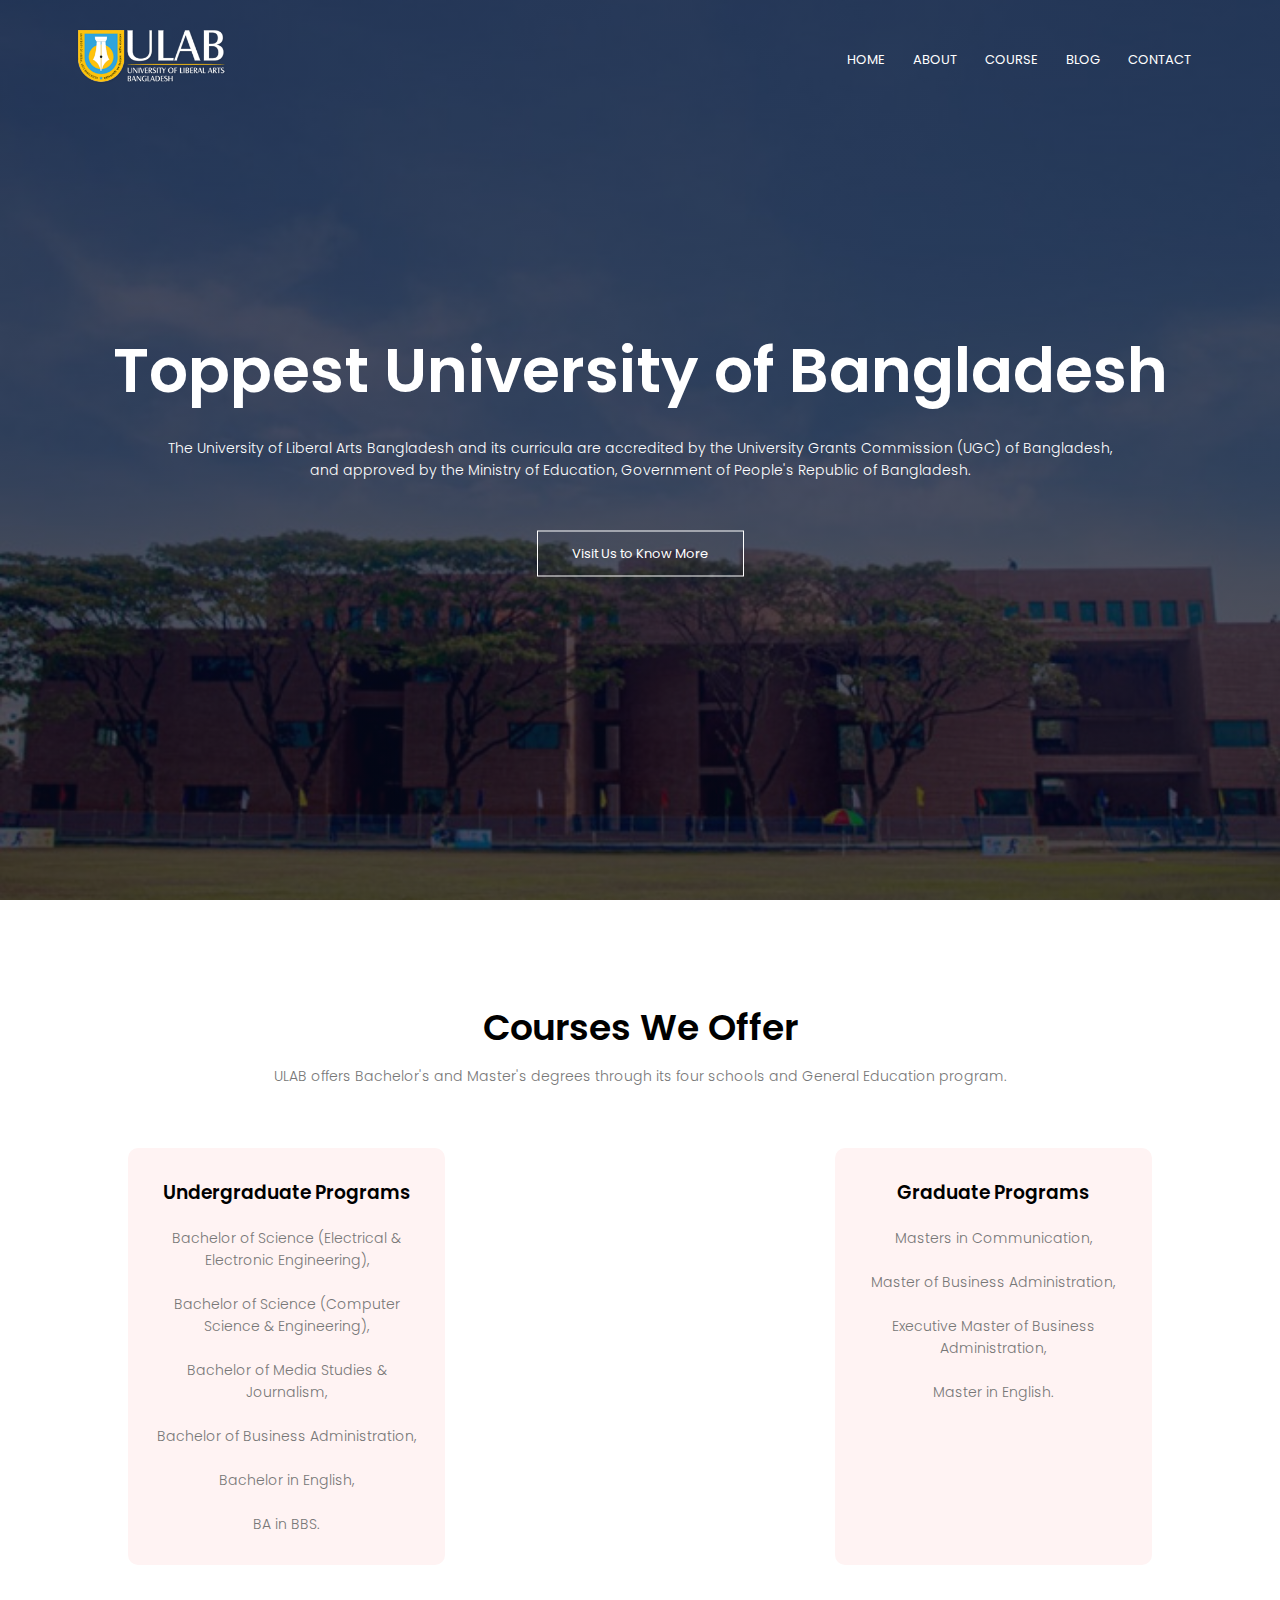
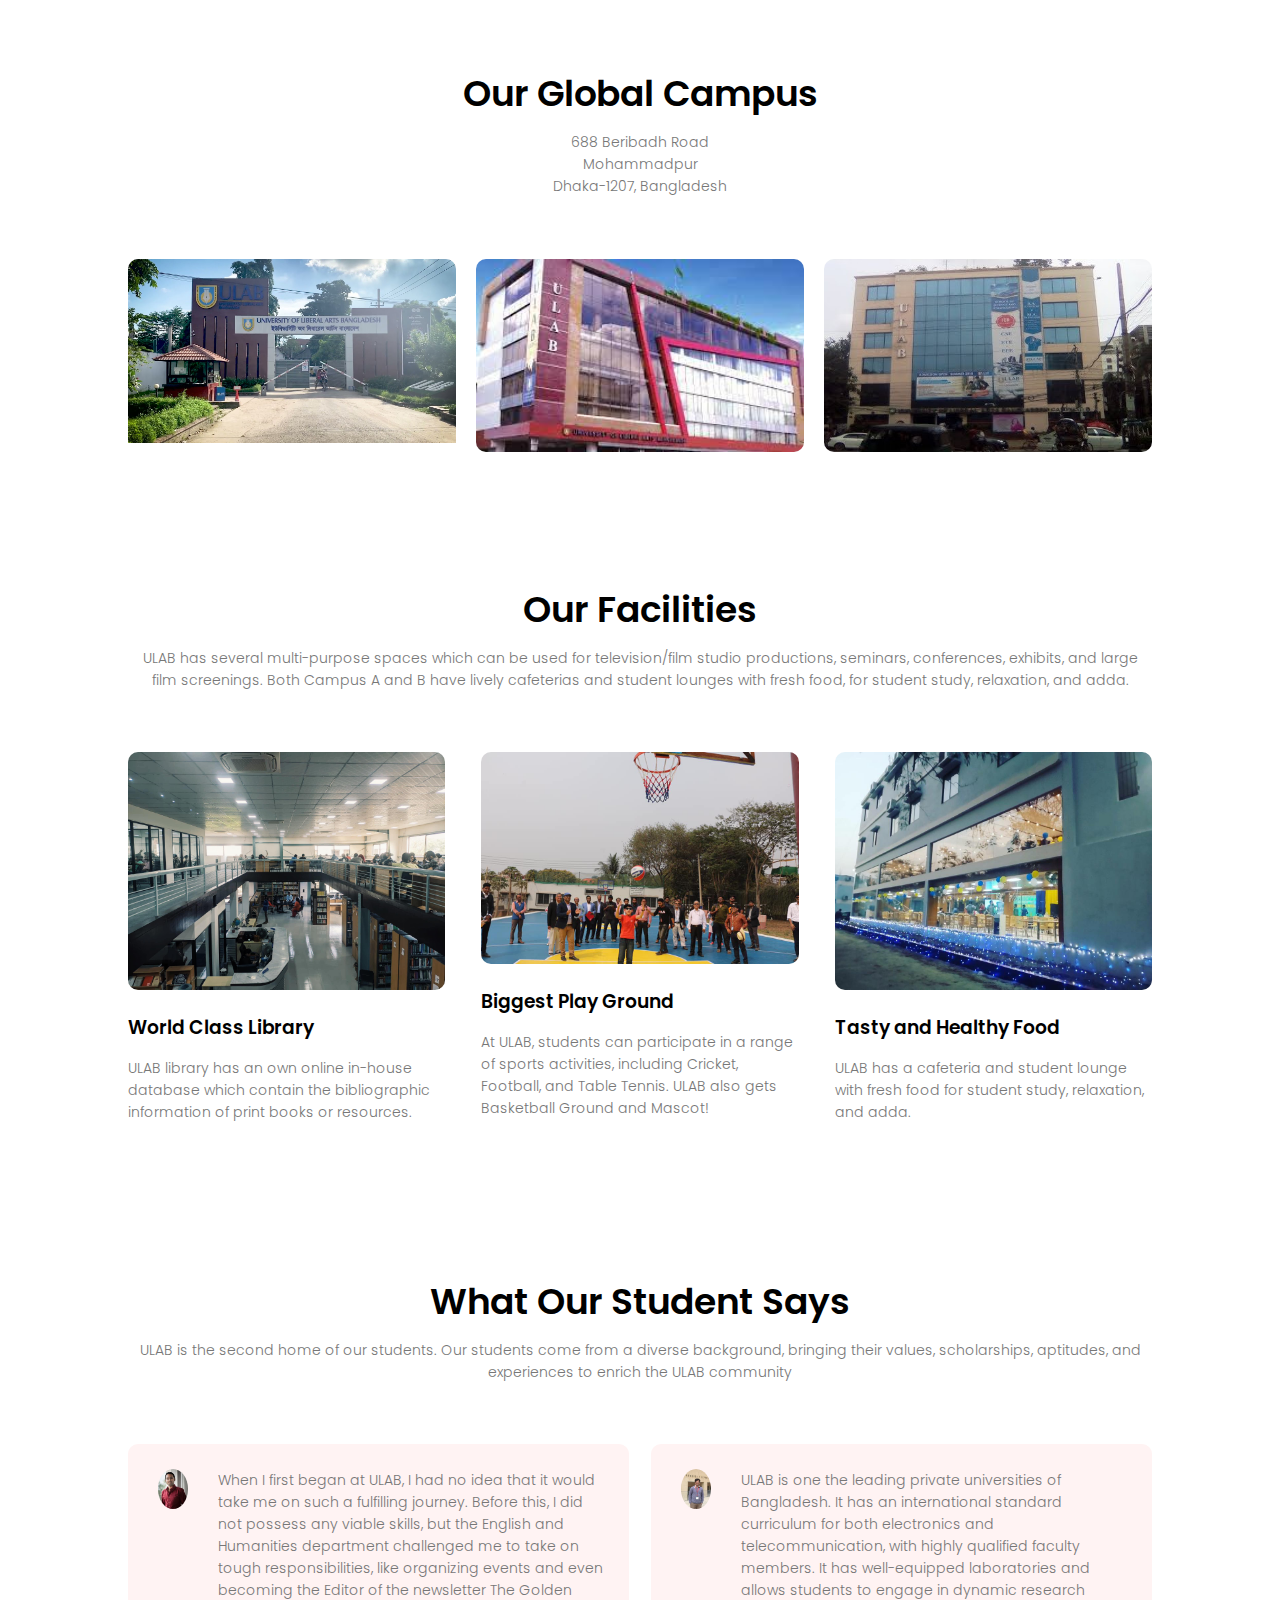
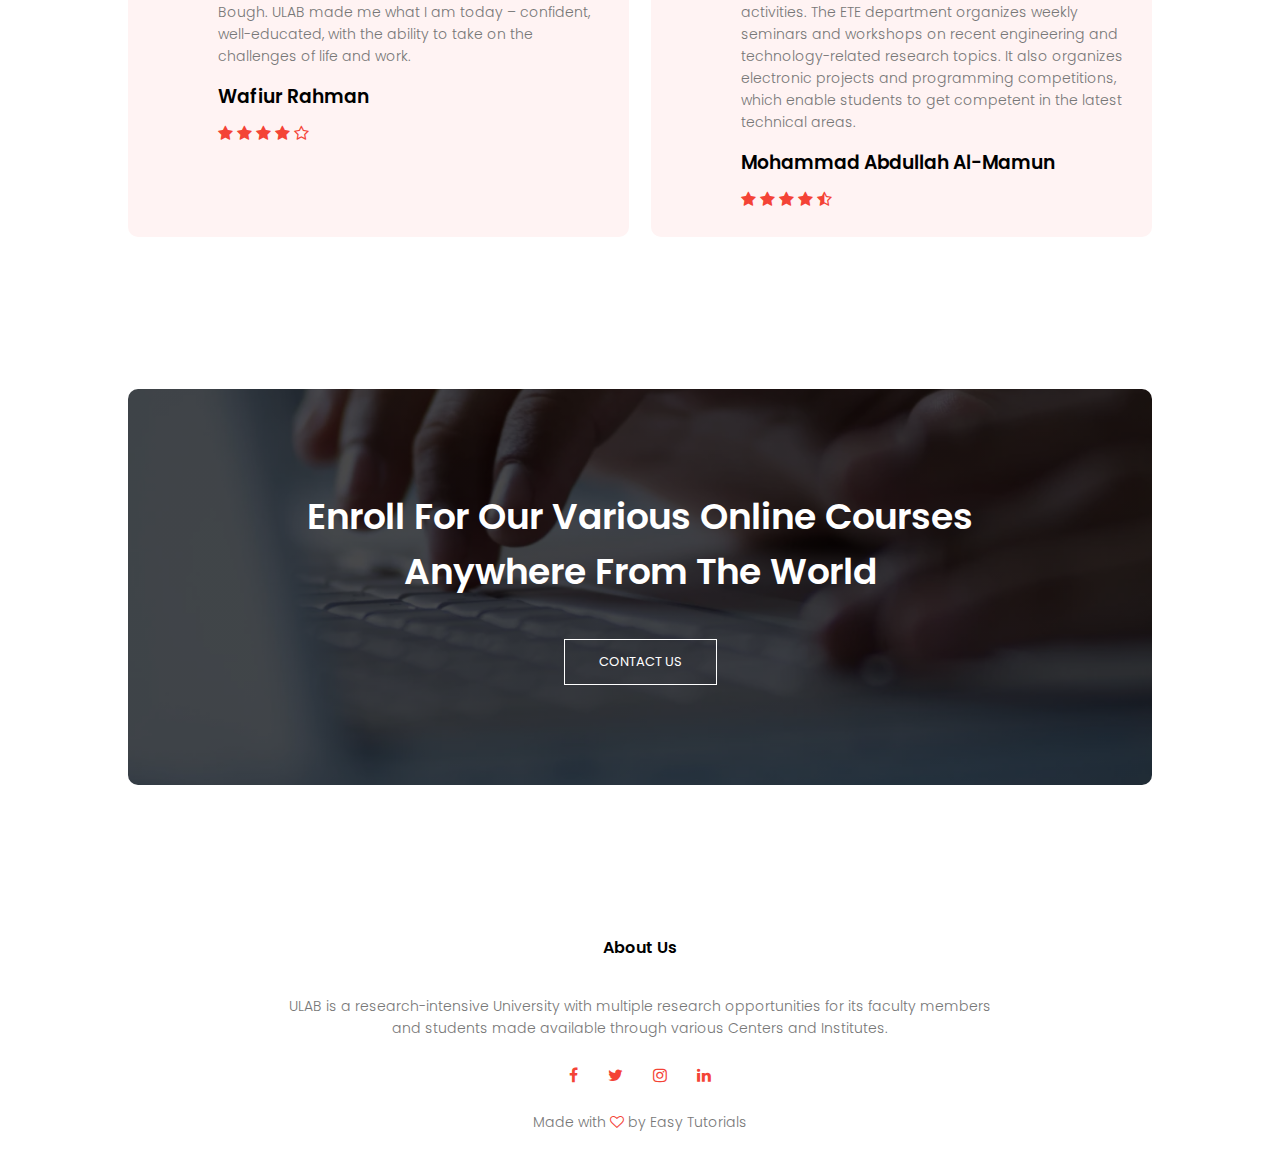
<file: index.html>
<!DOCTYPE html>
<html>
<head>
	<meta name="viewport" content="width=device-width, initial-scale=1.0">
	<title>University Website</title>
	<link rel="stylesheet" href="style.css">
	

	<link rel="preconnect" href="https://fonts.googleapis.com">
	<link rel="preconnect" href="https://fonts.gstatic.com" crossorigin>
	<link href="https://fonts.googleapis.com/css2?family=Poppins:wght@100;200;300;400;600;700&display=swap" rel="stylesheet">

	<link rel="stylesheet" href="https://stackpath.bootstrapcdn.com/font-awesome/4.7.0/css/font-awesome.min.css">

</head>
<body>
	<section class="header">
		<nav>
			<a href="index.html"><img src="logooo.png"></a>
			<div class="nav-links" id="navLinks">
				<i class="fa fa-times" onclick="hideMenu()"></i>
				<ul>
					<li><a href="index.html">HOME</a></li>
					<li><a href="about.html">ABOUT</a></li>
					<li><a href="course.html">COURSE</a></li>
					<li><a href="blog.html">BLOG</a></li>
					<li><a href="contact.html">CONTACT</a></li>
				</ul>
			</div>
			<i class="fa fa-bars" onclick="showMenu()"></i>
		</nav>

<div class="text-box">
	<h1>Toppest University of Bangladesh</h1>
	<p>The University of Liberal Arts Bangladesh and its curricula are accredited by the University Grants Commission (UGC) of Bangladesh,<br> and approved by the Ministry of Education, Government of People's Republic of Bangladesh.
	</p>
	<a href="" class="hero-btn">Visit Us to Know More</a>
</div>

	</section>





<!--------- Course --------->
<section class="course">
	<h1>Courses We Offer</h1>
	<p>ULAB offers Bachelor's and Master's degrees through its four schools and General Education program. </p>

	<div class="row">
		<div class="course-col">
			<h3>Undergraduate Programs</h3>
			<p>Bachelor of Science (Electrical & Electronic Engineering),<br><br>Bachelor of Science (Computer Science & Engineering),<br><br>Bachelor of Media Studies & Journalism,<br><br>Bachelor of Business Administration,<br><br>Bachelor in English,<br><br>BA in BBS.</p>
		</div>

		<div class="course-col">
			<h3>Graduate Programs</h3>
			<p>Masters in Communication,<br><br>Master of Business Administration,<br><br>Executive Master of Business Administration,<br><br>Master in English.</p>
		</div>
</section>




<! ------- Campus ------- >
	<section class="campus">
		<h1>Our Global Campus</h1>
		<p>688 Beribadh Road<br>Mohammadpur<br>Dhaka-1207, Bangladesh</p>

		<div class="row">
			<div class="campus-col">
				<img src="campus.jpg">
				<div class="layer">
					<h3>PERMANENT<br>CAMPUS</h3>
				</div>
			</div>

			<div class="campus-col">
				<img src="campusA.jfif">
				<div class="layer">
					<h3>CAMPUS-A</h3>
				</div>
			</div>

			<div class="campus-col">
				<img src="campusB.jpg">
				<div class="layer">
					<h3>CAMPUS-B</h3>
				</div>
			</div>
	
	</section>



<! -- ------ Facilities ------ -- >
	
	<section class="facilities">
		<h1>Our Facilities</h1>
		<p>ULAB has several multi-purpose spaces which can be used for television/film studio productions, seminars, conferences, exhibits, and large film screenings. Both Campus A and B have lively cafeterias and student lounges with fresh food, for student study, relaxation, and adda.</p>

		<div class="row">
			<div class="facilities-col">
				<img src="library2.jpg">
				<h3>World Class Library</h3>
				<p>ULAB library has an own online in-house database which contain the bibliographic information of print books or resources.</p>
			</div>
			<div class="facilities-col">
				<img src="basketball.jpg">
				<h3>Biggest Play Ground</h3>
				<p>At ULAB, students can participate in a range of sports activities, including Cricket, Football, and Table Tennis. ULAB also gets Basketball Ground and Mascot!</p>
			</div>
			<div class="facilities-col">
				<img src="cafeteria.jpg">
				<h3>Tasty and Healthy Food</h3>
				<p> ULAB has a cafeteria and student lounge with fresh food for student study, relaxation, and adda.</p>
			</div>

	</section>




<! -------- Testimonials -------->
	<section class="testimonials">
		<h1>What Our Student Says</h1>
		<p>ULAB is the second home of our students. Our students come from a diverse background, bringing their values, scholarships, aptitudes, and experiences to enrich the ULAB community</p>

		<div class="row">
			<div class="testimonial-col">
				<img src="user1.jpg">
				<div>
					<p>When I first began at ULAB, I had no idea that it would take me on such a fulfilling journey. Before this, I did not possess any viable skills, but the English and Humanities department challenged me to take on tough responsibilities, like organizing events and even becoming the Editor of the newsletter The Golden Bough. ULAB made me what I am today – confident, well-educated, with the ability to take on the challenges of life and work.</p>
					<h3>Wafiur Rahman</h3>
					<i class="fa fa-star"></i>
					<i class="fa fa-star"></i>
					<i class="fa fa-star"></i>
					<i class="fa fa-star"></i>
					<i class="fa fa-star-o"></i>
				</div>
			</div>

			<div class="testimonial-col">
				<img src="user2.jpg">
				<div>
					<p>ULAB is one the leading private universities of Bangladesh. It has an international standard curriculum for both electronics and telecommunication, with highly qualified faculty members. It has well-equipped laboratories and allows students to engage in dynamic research activities. The ETE department organizes weekly seminars and workshops on recent engineering and technology-related research topics. It also organizes electronic projects and programming competitions, which enable students to get competent in the latest technical areas.</p>
					<h3>Mohammad Abdullah Al-Mamun</h3>
					<i class="fa fa-star"></i>
					<i class="fa fa-star"></i>
					<i class="fa fa-star"></i>
					<i class="fa fa-star"></i>
					<i class="fa fa-star-half-o"></i>
				</div>
			</div>
		</div>

	</section>




<! --- ----- Call to Action --------- >
	<section class="cta">
		<h1>Enroll For Our Various Online Courses<br>Anywhere From The World</h1>
		<a href="" class="hero-btn">CONTACT US</a>

	</section>




<! -- ------ Footer ------- -- >
	<section class="footer">
		<h4>About Us</h4>
		<p>ULAB is a research-intensive University with multiple research opportunities for its faculty members<br>and students made available through various Centers and Institutes.</p>

		<div class="icons">
			<i class="fa fa-facebook"></i>
			<i class="fa fa-twitter"></i>
			<i class="fa fa-instagram"></i>
			<i class="fa fa-linkedin"></i>
		</div>
		<p>Made with <i class="fa fa-heart-o"></i> by Easy Tutorials</p>


	</section>







<!-------- JavaScript for Toggle Menu ---------->
<script>
	var navLinks = document.getElementById("navLinks");

	function showMenu(){
		navLinks.style.right = "0";
	}
	function hideMenu(){
		navLinks.style.right = "-200px"
	}
</script>


</body>
</html>
</file>
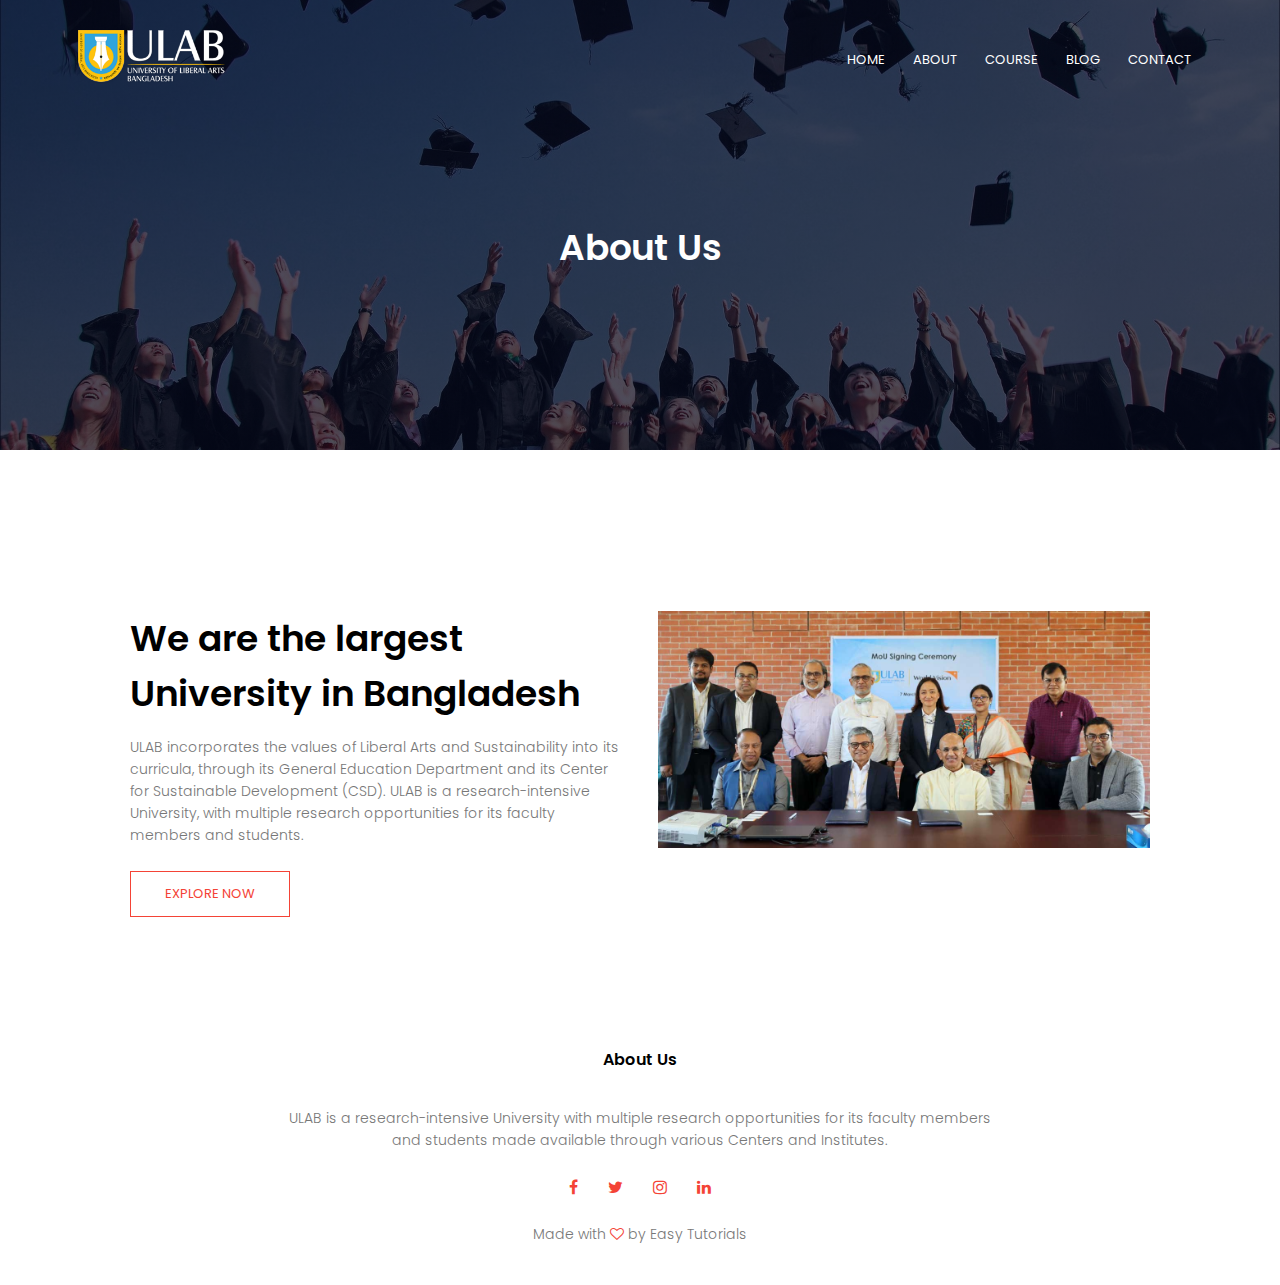
<file: about.html>
<!DOCTYPE html>
<html>
<head>
	<meta name="viewport" content="width=device-width, initial-scale=1.0">
	<title>University Website</title>
	<link rel="stylesheet" href="style.css">
	

	<link rel="preconnect" href="https://fonts.googleapis.com">
	<link rel="preconnect" href="https://fonts.gstatic.com" crossorigin>
	<link href="https://fonts.googleapis.com/css2?family=Poppins:wght@100;200;300;400;600;700&display=swap" rel="stylesheet">

	<link rel="stylesheet" href="https://stackpath.bootstrapcdn.com/font-awesome/4.7.0/css/font-awesome.min.css">

</head>
<body>
	<section class="sub-header">
		<nav>
			<a href="index.html"><img src="logooo.png"></a>
			<div class="nav-links" id="navLinks">
				<i class="fa fa-times" onclick="hideMenu()"></i>
				<ul>
					<li><a href="index.html">HOME</a></li>
					<li><a href="about.html">ABOUT</a></li>
					<li><a href="course.html">COURSE</a></li>
					<li><a href="blog.html">BLOG</a></li>
					<li><a href="contact.html">CONTACT</a></li>
				</ul>
			</div>
			<i class="fa fa-bars" onclick="showMenu()"></i>
		</nav>

		<h1>About Us</h1>

	</section>


<! -------- About Us Content -------- >

	<section class="about-us">
		<div class="row">
			<div class="about-col">
				<h1>We are the largest University in Bangladesh</h1>
				<p>ULAB incorporates the values of Liberal Arts and Sustainability into its curricula, through its General Education Department and its Center for Sustainable Development (CSD). ULAB is a research-intensive University, with multiple research opportunities for its faculty members and students.</p>
				<a href="" class="hero-btn red-btn">EXPLORE NOW</a>
			</div>

			<div class="about-col">
				<img src="about.jpg">
			</div>

		</div>

	</section>






<! -- ------ Footer ------- -- >
	<section class="footer">
		<h4>About Us</h4>
		<p>ULAB is a research-intensive University with multiple research opportunities for its faculty members<br>and students made available through various Centers and Institutes.</p>

		<div class="icons">
			<i class="fa fa-facebook"></i>
			<i class="fa fa-twitter"></i>
			<i class="fa fa-instagram"></i>
			<i class="fa fa-linkedin"></i>
		</div>
		<p>Made with <i class="fa fa-heart-o"></i> by Easy Tutorials</p>


	</section>







<!-------- JavaScript for Toggle Menu ---------->
<script>
	var navLinks = document.getElementById("navLinks");

	function showMenu(){
		navLinks.style.right = "0";
	}
	function hideMenu(){
		navLinks.style.right = "-200px"
	}
</script>


</body>
</html>
</file>
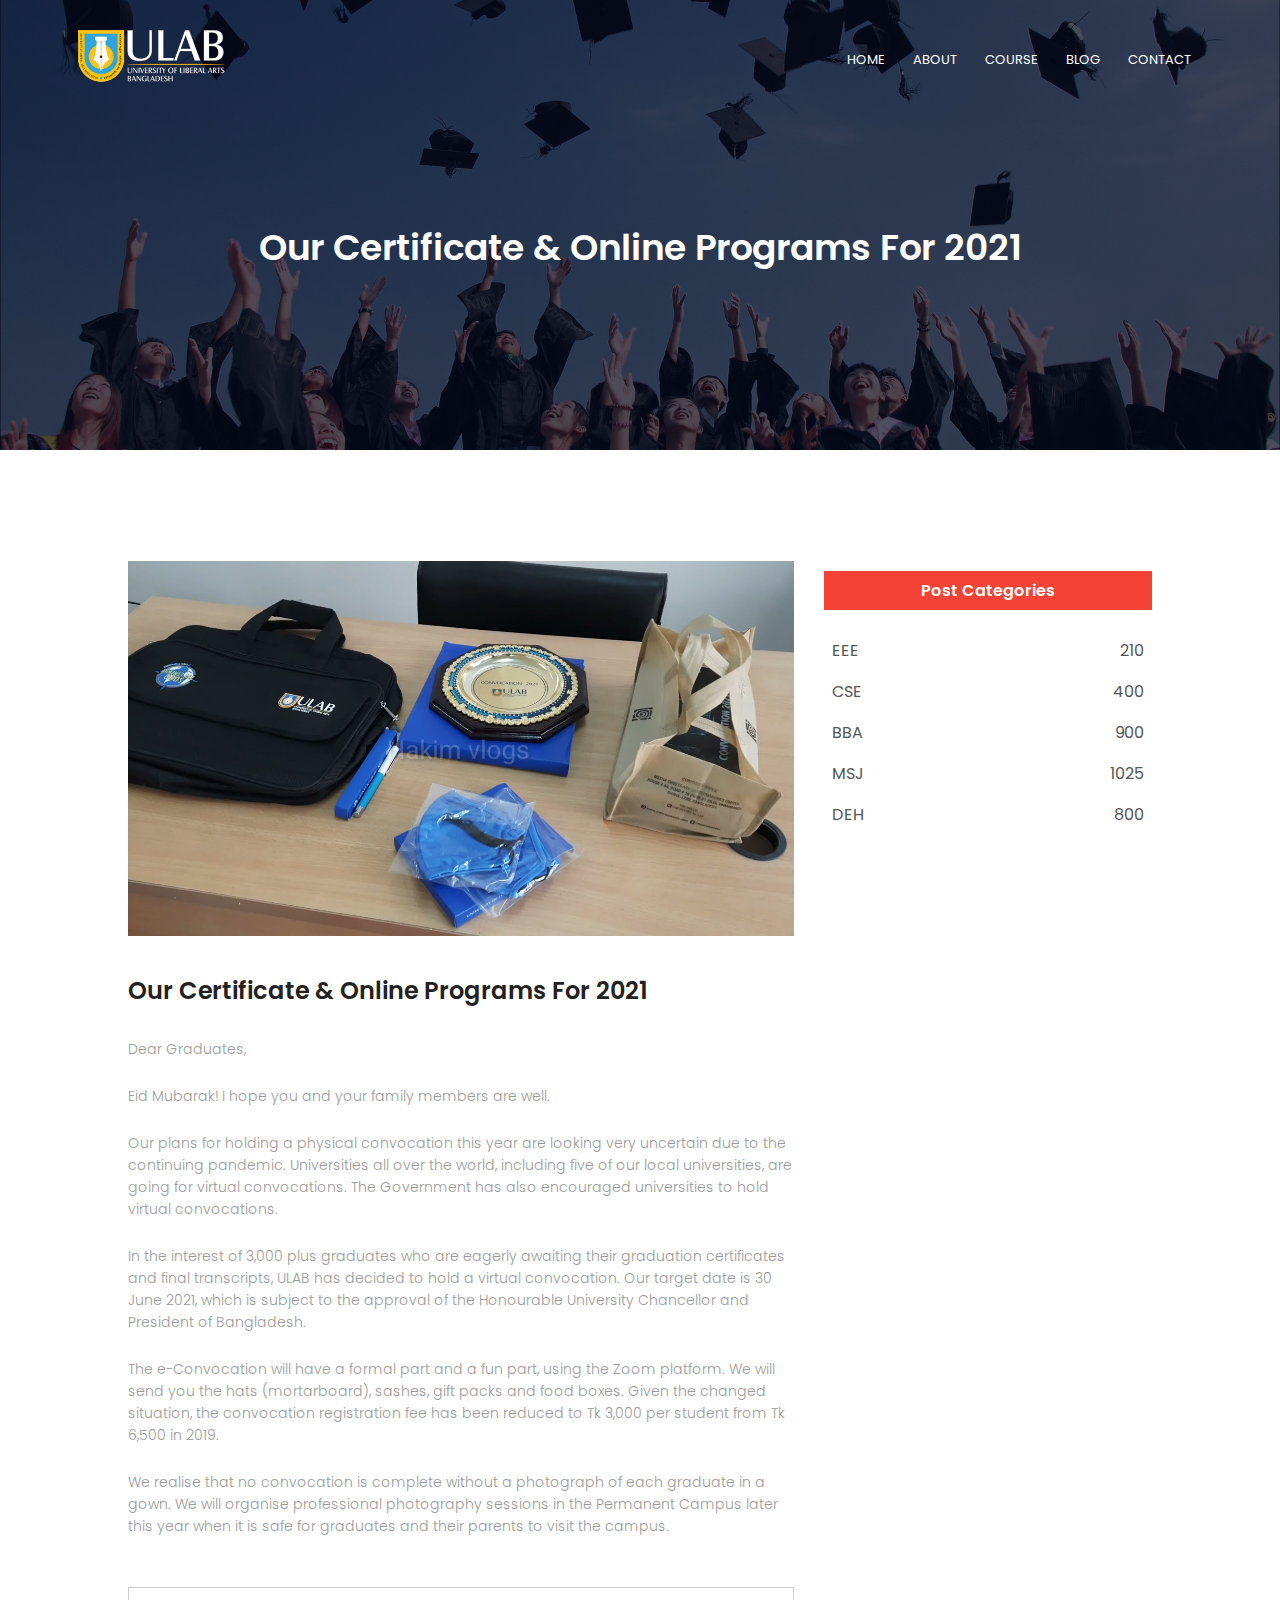
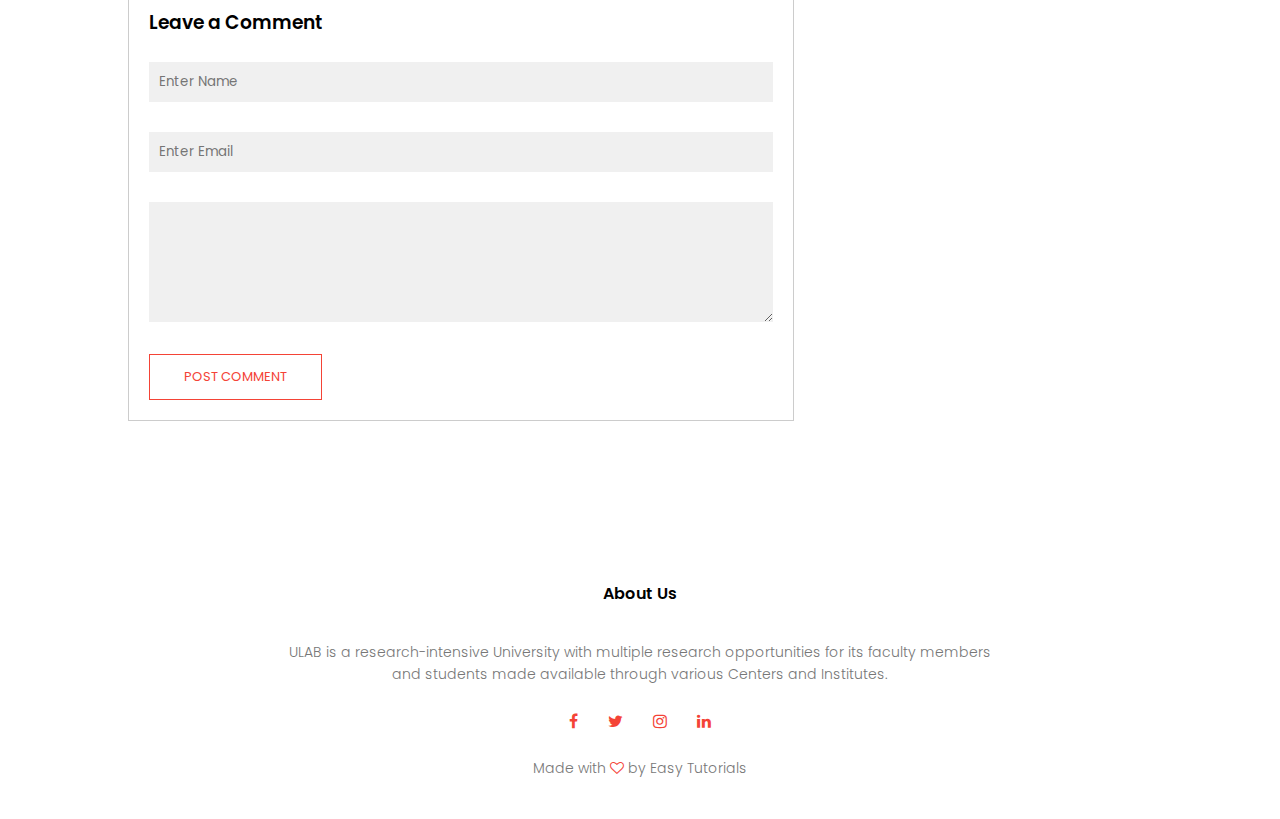
<file: blog.html>
<!DOCTYPE html>
<html>
<head>
	<meta name="viewport" content="width=device-width, initial-scale=1.0">
	<title>University Website</title>
	<link rel="stylesheet" href="style.css">
	

	<link rel="preconnect" href="https://fonts.googleapis.com">
	<link rel="preconnect" href="https://fonts.gstatic.com" crossorigin>
	<link href="https://fonts.googleapis.com/css2?family=Poppins:wght@100;200;300;400;600;700&display=swap" rel="stylesheet">

	<link rel="stylesheet" href="https://stackpath.bootstrapcdn.com/font-awesome/4.7.0/css/font-awesome.min.css">

</head>
<body>
	<section class="sub-header">
		<nav>
			<a href="index.html"><img src="logooo.png"></a>
			<div class="nav-links" id="navLinks">
				<i class="fa fa-times" onclick="hideMenu()"></i>
				<ul>
					<li><a href="index.html">HOME</a></li>
					<li><a href="about.html">ABOUT</a></li>
					<li><a href="course.html">COURSE</a></li>
					<li><a href="blog.html">BLOG</a></li>
					<li><a href="contact.html">CONTACT</a></li>
				</ul>
			</div>
			<i class="fa fa-bars" onclick="showMenu()"></i>
		</nav>

		<h1>Our Certificate & Online Programs For 2021</h1>

	</section>



<! ------- ----  Blog Page Content ------ ------ >

	<section class="blog-content">

		<div class="row">
			<div class="blog-left">
			<img src="certificate.jpg">
			<h2>Our Certificate & Online Programs For 2021</h2>
			<p>Dear Graduates,</p>
				<br>
				<p>Eid Mubarak! I hope you and your family members are well.</p>
				<br>
				<p>Our plans for holding a physical convocation this year are looking very uncertain due to the continuing pandemic. Universities all over the world, including five of our local universities, are going for virtual convocations. The Government has also encouraged universities to hold virtual convocations.</p>
				<br>
				<p>In the interest of 3,000 plus graduates who are eagerly awaiting their graduation certificates and final transcripts, ULAB has decided to hold a virtual convocation. Our target date is 30 June 2021, which is subject to the approval of the Honourable University Chancellor and President of Bangladesh.</p>
				<br>
				<p>The e-Convocation will have a formal part and a fun part, using the Zoom platform. We will send you the hats (mortarboard), sashes, gift packs and food boxes. Given the changed situation, the convocation registration fee has been reduced to Tk 3,000 per student from Tk 6,500 in 2019.</p>
				<br>
				<p>We realise that no convocation is complete without a photograph of each graduate in a gown. We will organise professional photography sessions in the Permanent Campus later this year when it is safe for graduates and their parents to visit the campus.</p>



				<div class="comment-box">
					<h3>Leave a Comment</h3>

					<form class="comment-form">
						<input type="text" placeholder="Enter Name">
						<input type="email" placeholder="Enter Email">
						<textarea rows="5" placeholder="Your Comment">
						</textarea>
						<button type="submit" class="hero-btn red-btn">POST COMMENT</button>
					</form>
				</div>





		</div>

			<div class="blog-right">
			<h3>Post Categories</h3>
			<div>
				<span>EEE</span>
				<span>210</span>
			</div>
			<div>
				<span>CSE</span>
				<span>400</span>
			</div>
			<div>
				<span>BBA</span>
				<span>900</span>
			</div>
			<div>
				<span>MSJ</span>
				<span>1025</span>
			</div>
			<div>
				<span>DEH</span>
				<span>800</span>
			</div>

		</div>



	</section>



<! -- ------ Footer ------- -- >
	<section class="footer">
		<h4>About Us</h4>
		<p>ULAB is a research-intensive University with multiple research opportunities for its faculty members<br>and students made available through various Centers and Institutes.</p>

		<div class="icons">
			<i class="fa fa-facebook"></i>
			<i class="fa fa-twitter"></i>
			<i class="fa fa-instagram"></i>
			<i class="fa fa-linkedin"></i>
		</div>
		<p>Made with <i class="fa fa-heart-o"></i> by Easy Tutorials</p>


	</section>







<!-------- JavaScript for Toggle Menu ---------->
<script>
	var navLinks = document.getElementById("navLinks");

	function showMenu(){
		navLinks.style.right = "0";
	}
	function hideMenu(){
		navLinks.style.right = "-200px"
	}
</script>


</body>
</html>
</file>
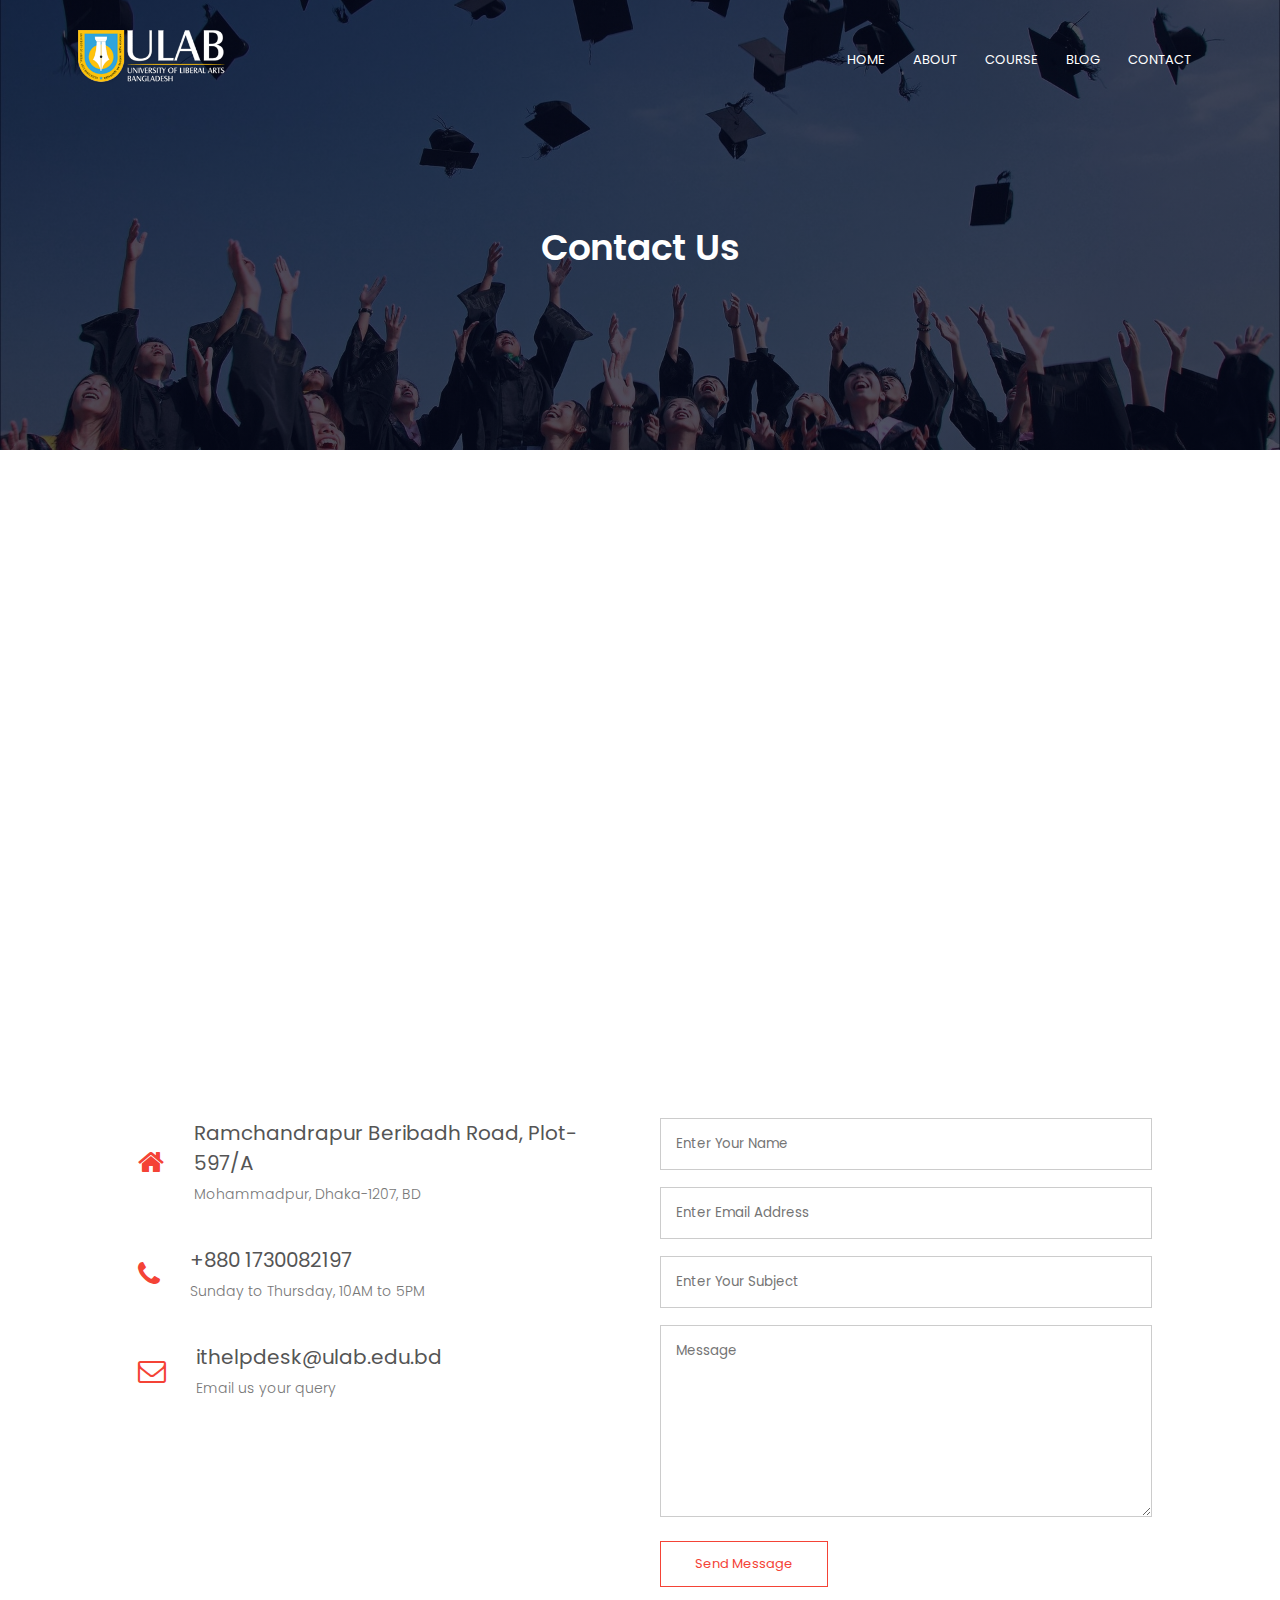
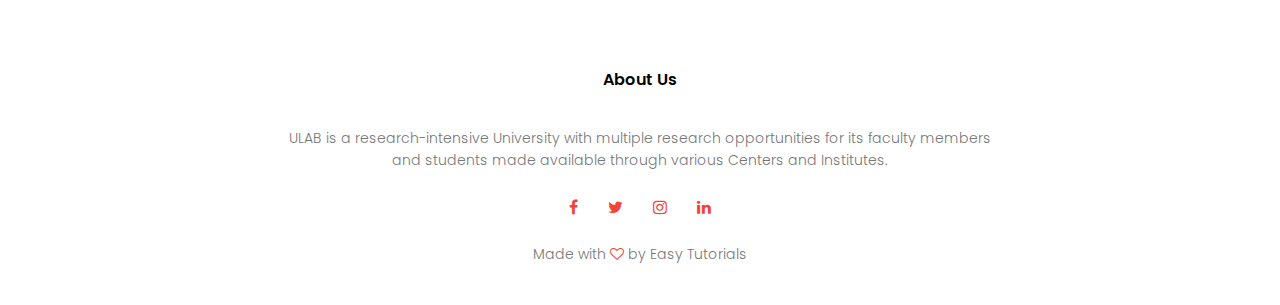
<file: contact.html>
<!DOCTYPE html>
<html>
<head>
	<meta name="viewport" content="width=device-width, initial-scale=1.0">
	<title>University Website</title>
	<link rel="stylesheet" href="style.css">
	

	<link rel="preconnect" href="https://fonts.googleapis.com">
	<link rel="preconnect" href="https://fonts.gstatic.com" crossorigin>
	<link href="https://fonts.googleapis.com/css2?family=Poppins:wght@100;200;300;400;600;700&display=swap" rel="stylesheet">

	<link rel="stylesheet" href="https://stackpath.bootstrapcdn.com/font-awesome/4.7.0/css/font-awesome.min.css">

</head>
<body>
	<section class="sub-header">
		<nav>
			<a href="index.html"><img src="logooo.png"></a>
			<div class="nav-links" id="navLinks">
				<i class="fa fa-times" onclick="hideMenu()"></i>
				<ul>
					<li><a href="index.html">HOME</a></li>
					<li><a href="about.html">ABOUT</a></li>
					<li><a href="course.html">COURSE</a></li>
					<li><a href="blog.html">BLOG</a></li>
					<li><a href="contact.html">CONTACT</a></li>
				</ul>
			</div>
			<i class="fa fa-bars" onclick="showMenu()"></i>
		</nav>

		<h1>Contact Us</h1>

	</section>



<! -------- Contact Us  -------- >
	
	<section class="location">
		<iframe src="https://www.google.com/maps/embed?pb=!1m18!1m12!1m3!1d1825.8146634312827!2d90.3495015570192!3d23.760594192087364!2m3!1f0!2f0!3f0!3m2!1i1024!2i768!4f13.1!3m3!1m2!1s0x3755bf623cc551d3%3A0x226bd6dcebde4420!2sU.L.A.B%20Permanent%20Campus!5e0!3m2!1sen!2sbd!4v1679015616768!5m2!1sen!2sbd" width="600" height="450" style="border:0;" allowfullscreen="" loading="lazy" referrerpolicy="no-referrer-when-downgrade"></iframe> 

	</section>

	<section class="contact-us">

		<div class="row">
			<div class="contact-col">
				<div>
					<i class="fa fa-home"></i>
					<span>
						<h5>Ramchandrapur Beribadh Road, Plot-597/A</h5>
						<p>Mohammadpur, Dhaka-1207, BD</p>
					</span>
				</div>
		
			
			<div>
					<i class="fa fa-phone"></i>
					<span>
						<h5>+880 1730082197</h5>
						<p>Sunday to Thursday, 10AM to 5PM</p>
					</span>
				</div>

			<div>
					<i class="fa fa-envelope-o"></i>
					<span>
						<h5>ithelpdesk@ulab.edu.bd</h5>
						<p>Email us your query</p>
					</span>
				</div>
			</div>
			<div class="contact-col">
				
				<form action="">
					<input type="text" placeholder="Enter Your Name" required>
					<input type="email" placeholder="Enter Email Address" required>
					<input type="text" placeholder="Enter Your Subject" required>
					<textarea rows="8" placeholder="Message" required></textarea>
					<button type="submit" class="hero-btn red-btn">Send Message</button>

				</form>
					

			</div>
		</div>



	</section>

	 






<! -- ------ Footer ------- -- >
	<section class="footer">
		<h4>About Us</h4>
		<p>ULAB is a research-intensive University with multiple research opportunities for its faculty members<br>and students made available through various Centers and Institutes.</p>

		<div class="icons">
			<i class="fa fa-facebook"></i>
			<i class="fa fa-twitter"></i>
			<i class="fa fa-instagram"></i>
			<i class="fa fa-linkedin"></i>
		</div>
		<p>Made with <i class="fa fa-heart-o"></i> by Easy Tutorials</p>


	</section>







<!-------- JavaScript for Toggle Menu ---------->
<script>
	var navLinks = document.getElementById("navLinks");

	function showMenu(){
		navLinks.style.right = "0";
	}
	function hideMenu(){
		navLinks.style.right = "-200px"
	}
</script>


</body>
</html>
</file>
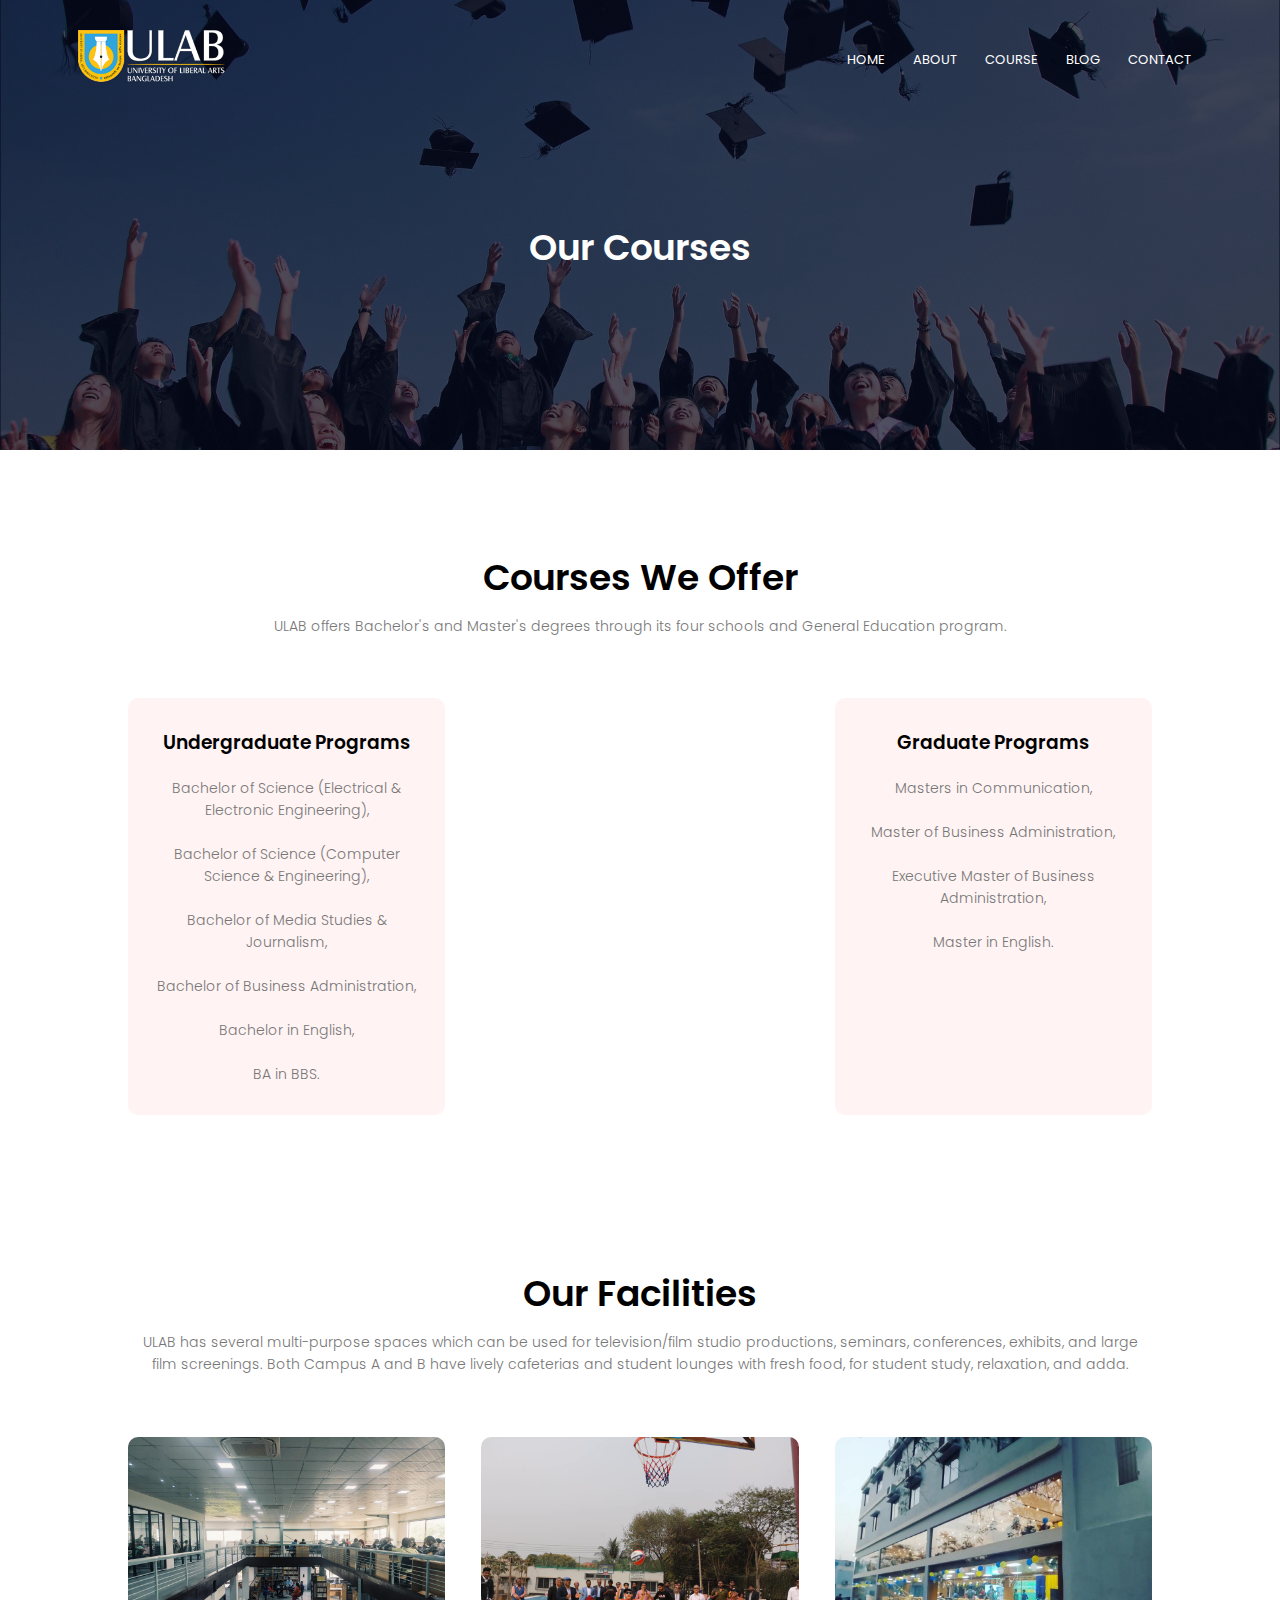
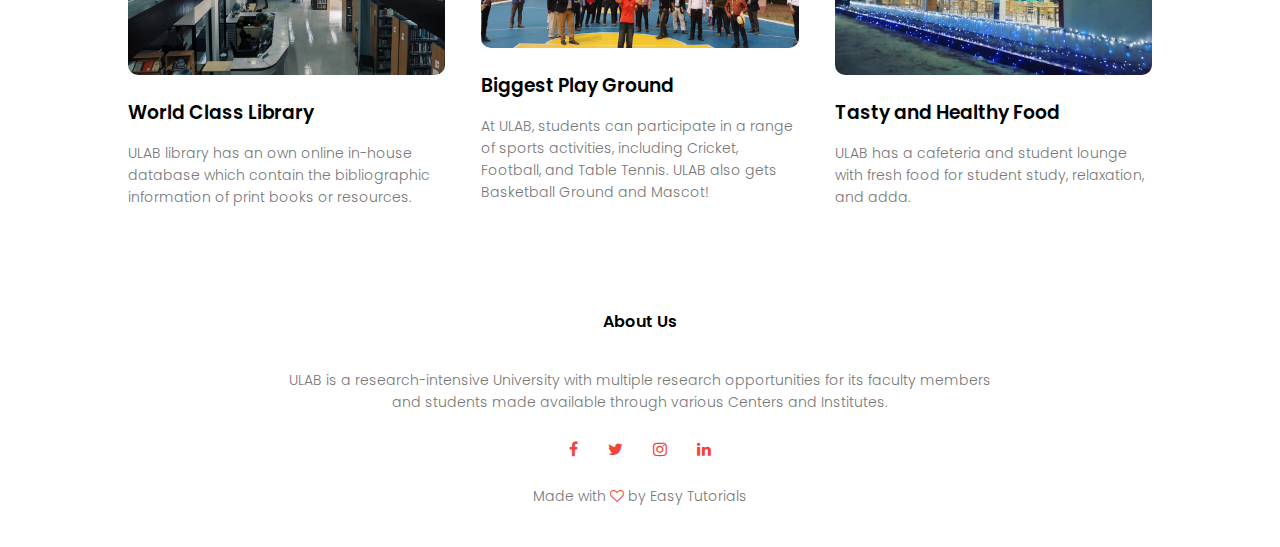
<file: course.html>
<!DOCTYPE html>
<html>
<head>
	<meta name="viewport" content="width=device-width, initial-scale=1.0">
	<title>University Website</title>
	<link rel="stylesheet" href="style.css">
	

	<link rel="preconnect" href="https://fonts.googleapis.com">
	<link rel="preconnect" href="https://fonts.gstatic.com" crossorigin>
	<link href="https://fonts.googleapis.com/css2?family=Poppins:wght@100;200;300;400;600;700&display=swap" rel="stylesheet">

	<link rel="stylesheet" href="https://stackpath.bootstrapcdn.com/font-awesome/4.7.0/css/font-awesome.min.css">

</head>
<body>
	<section class="sub-header">
		<nav>
			<a href="index.html"><img src="logooo.png"></a>
			<div class="nav-links" id="navLinks">
				<i class="fa fa-times" onclick="hideMenu()"></i>
				<ul>
					<li><a href="index.html">HOME</a></li>
					<li><a href="about.html">ABOUT</a></li>
					<li><a href="course.html">COURSE</a></li>
					<li><a href="blog.html">BLOG</a></li>
					<li><a href="contact.html">CONTACT</a></li>
				</ul>
			</div>
			<i class="fa fa-bars" onclick="showMenu()"></i>
		</nav>

		<h1>Our Courses</h1>

	</section>


<! -------- Course -------- >

	<section class="course">
	<h1>Courses We Offer</h1>
	<p>ULAB offers Bachelor's and Master's degrees through its four schools and General Education program. </p>

	<div class="row">
		<div class="course-col">
			<h3>Undergraduate Programs</h3>
			<p>Bachelor of Science (Electrical & Electronic Engineering),<br><br>Bachelor of Science (Computer Science & Engineering),<br><br>Bachelor of Media Studies & Journalism,<br><br>Bachelor of Business Administration,<br><br>Bachelor in English,<br><br>BA in BBS.</p>
		</div>

		<div class="course-col">
			<h3>Graduate Programs</h3>
			<p>Masters in Communication,<br><br>Master of Business Administration,<br><br>Executive Master of Business Administration,<br><br>Master in English.</p>
		</div>
</section>





<! -- ------ Facilities ------ -- >
	
	<section class="facilities">
		<h1>Our Facilities</h1>
		<p>ULAB has several multi-purpose spaces which can be used for television/film studio productions, seminars, conferences, exhibits, and large film screenings. Both Campus A and B have lively cafeterias and student lounges with fresh food, for student study, relaxation, and adda.</p>

		<div class="row">
			<div class="facilities-col">
				<img src="library2.jpg">
				<h3>World Class Library</h3>
				<p>ULAB library has an own online in-house database which contain the bibliographic information of print books or resources.</p>
			</div>
			<div class="facilities-col">
				<img src="basketball.jpg">
				<h3>Biggest Play Ground</h3>
				<p>At ULAB, students can participate in a range of sports activities, including Cricket, Football, and Table Tennis. ULAB also gets Basketball Ground and Mascot!</p>
			</div>
			<div class="facilities-col">
				<img src="cafeteria.jpg">
				<h3>Tasty and Healthy Food</h3>
				<p> ULAB has a cafeteria and student lounge with fresh food for student study, relaxation, and adda.</p>
			</div>

	</section>






<! -- ------ Footer ------- -- >
	<section class="footer">
		<h4>About Us</h4>
		<p>ULAB is a research-intensive University with multiple research opportunities for its faculty members<br>and students made available through various Centers and Institutes.</p>

		<div class="icons">
			<i class="fa fa-facebook"></i>
			<i class="fa fa-twitter"></i>
			<i class="fa fa-instagram"></i>
			<i class="fa fa-linkedin"></i>
		</div>
		<p>Made with <i class="fa fa-heart-o"></i> by Easy Tutorials</p>


	</section>







<!-------- JavaScript for Toggle Menu ---------->
<script>
	var navLinks = document.getElementById("navLinks");

	function showMenu(){
		navLinks.style.right = "0";
	}
	function hideMenu(){
		navLinks.style.right = "-200px"
	}
</script>


</body>
</html>
</file>
<file: style.css>
*{
	margin: 0;
	padding: 0;
	font-family: 'Poppins', sans-serif;
}

.header{
	min-height: 100vh;
	width: 100%;
	background-image: linear-gradient(rgba(4,9,30,0.7),rgba(4,9,30,0.7)),url(ulab.jpg);
	background-position: center;
	background-size: cover;
	position: relative;
} 
nav{
	display: flex;
	padding: 2% 6%;
	justify-content: space-between;
	align-items: center;
}
nav img{
	width: 150px;
}
.nav-links{
	flex: 1;
	text-align: right;
}
.nav-links ul li{
	list-style: none;
	display: inline-block;
	padding: 8px 12px;
	position: relative;
}
.nav-links ul li a{
	color: #fff;
	text-decoration: none;
	font-size: 13px;
}
.nav-links ul li::after{
	content: '';
	width: 0%;
	height: 2px;
	background: #f44336;
	display: block;
	margin: auto;
	transition: 0.5s;
}
.nav-links ul li:hover::after{
	width: 100%;
}
.text-box{
	width: 90%;
	color: #fff;
	position: absolute;
	top: 50%;
	left: 50%;
	transform: translate(-50%,-50%);
	text-align: center;
}
.text-box h1{
	font-size: 62px;
}
.text-box p{
	margin: 10px 0 40px;
	font-size: 14px;
	color: #fff;
}
.hero-btn{
	display: inline-block;
	text-decoration: none;
	color: #fff;
	border: 1px solid #fff;
	padding: 12px 34px;
	font-size: 13px;
	background: transparent;
	position: relative;
	cursor: pointer;
}
.hero-btn:hover{
	border: 1px solid #f44336;
	background: #f44336;
	transition: 1s;
}

nav .fa{
	display: none;
}

@media(max-width: 700px){
	.text-box h1{
		font-size: 20px;
	}
	.nav-links ul li{
		display: block;
	}
	.nav-links{
		position: fixed;
		background: #f44336;
		height: 100vh;
		width: 200px;
		top: 0;
		right: -200px;
		text-align: left;
		z-index: 2;
		transition: 1s;
	}

	nav .fa{
		display: block;
		color: #fff;
		margin: 10px;
		font-size: 22px;
		cursor: pointer;
	}

	.nav-links ul{
		padding: 30px;
	}
}



/* ----- Course ----- */ 
	.course{
		width: 80%;
		margin: auto;
		text-align: center;
		padding-top: 100px;
	}
	h1{
		font-size: 36px;
		font-weight: 600;
	}
	
	p{
		color: #777;
		font-size: 14px;
		font-weight: 300;
		line-height: 22px;
		padding: 10px;
	}

	.row{
		margin-top: 5%;
		display: flex;
		justify-content: space-between;
	}

	.course-col{
		flex-basis: 31%;
		background: #fff3f3;
		border-radius: 10px;
		margin-bottom: 5%;
		padding: 20px 12px;
		box-sizing: border-box;
		transition: 0.5s;
	}

	h3{
		text-align: center;
		font-weight: 600;
		margin: 10px 0;
	}

	.course-col:hover{
		box-shadow: 0 0 20px 0px rgba(0,0,0,0.2);
	}
	@media(max-width: 700px){
		.row{
			flex-direction: column;
		}
	}


	/*  ------- Campus ------- */

	.campus{
		width: 80%;
		margin: auto;
		text-align: center;
		padding-top: 50px;
	}
	.campus-col{
		flex-basis: 32%;
		border-radius: 10px;
		margin-bottom: 30px;
		position: relative;
		overflow: hidden;
	}
	.campus-col img{
		width: 100%;
		display: block;
	}
	.layer{
		background: transparent;
		height: 100%;
		width: 100%;
		position: absolute;
		top: 0;
		left: 0;
		transition: 0.5s;
	}
	.layer:hover{
		background: rgba(226,0,0,0.7);
	}
	.layer h3{
		width: 100%;
		font-weight: 500;
		color: #fff;
		font-size: 26px;
		bottom: 0;
		left: 50%;
		transform: translateX(-50%);
		position: absolute;
		opacity: 0;
		transition: 0.5s;
	}
	.layer:hover h3{
		bottom: 49%;
		opacity: 1;
	}


	/* -------- Facilities -------- */

	.facilities{
		width: 80%;
		margin: auto;
		text-align: center;
		padding-top: 100px;
	}
	.facilities-col{
		flex-basis: 31%;
		border-radius: 10px;
		margin-bottom: 5%;
		text-align: left;
	}
	.facilities-col img{
		width: 100%;
		border-radius: 10px;
	}
	.facilities-col p{
		padding: 0;
	}
	.facilities-col h3{
		margin-top: 16px;
		margin-bottom: 15px;
		text-align: left;
	}




	/* --------- Testimonials ------- */

	.testimonials{
		width: 80%;
		margin: auto;
		padding-top: 100px;
		text-align: center;
	}
	.testimonial-col{
		flex-basis: 44%;
		border-radius: 10px;
		margin-bottom: 5%;
		text-align: left;
		background: #fff3f3;
		padding: 25px;
		cursor: pointer;
		display: flex;
	}
	.testimonial-col img{
		height: 40px;
		margin-left: 5px;
		margin-right: 30px;
		border-radius: 50%;
	}
	.testimonial-col p{
		padding: 0;
	}
	.testimonial-col h3{
		margin-top: 15px;
		text-align: left;
	}
	.testimonial-col .fa{
		color: #f44336;
	}
	@media(max-width: 700px){
		.testimonial-col img{
			margin-left: 0px;
			margin-right: 15px;
		}
	}



	/* -------- Call to action -------- */

	.cta{
		margin: 100px auto;
		width: 80%;
		background-image: linear-gradient(rgba(0,0,0,0.7),rgba(0,0,0,0.7)),url(banner.webp);
		background-position: center;
		background-size: cover;
		border-radius: 10px;
		text-align: center;
		padding: 100px 0;
	}
	.cta h1{
		color: #fff;
		margin-bottom: 40px;
		padding: 0;
	}
	@media(max-width: 700px){
		.cta h1{
			font-size: 24px;
		}
	}



	/* -------- Footer -------- */

	.footer{
		width: 100%;
		text-align: center;
		padding: 30px 0;
	}
	.footer h4{
		margin-bottom: 25px;
		margin-top: 20px;
		font-weight: 600;
	}

	.icons .fa{
		color: #f44336;
		margin: 0 13px;
		cursor: pointer;
		padding: 18px 0;
	}
	.fa-heart-o{
		color: #f44336;
	}



	/* --------- about us page --------- */

	.sub-header{
		height: 50vh;
		width: 100%;
		background-image: linear-gradient(rgba(4,9,30,0.7),rgba(4,9,30,0.7)),url(background.jpg);
		background-position: center;
		background-size: cover;
		text-align: center;
		color: #fff;
	}
	.sub-header h1{
		margin-top: 100px;
	}

	.about-us{
		width: 80%;
		margin: auto;
		padding-top: 80px;
		padding-bottom: 50px;
	}

	.about-col{
		flex-basis: 48%;
		padding: 30px 2px;
	}
	.about-col img{
		width: 100%;
	}

	.about-col h1{
		padding-top: 0;
	}
	.about-col p{
		padding: 15px 0 25px;
	}

	.red-btn{
		border: 1px solid #f44336;
		background: transparent;
		color: #f44336;
	}
	.red-btn:hover{
		color: #fff;
	}




	/* ----------- blog-content ---------- */

	.blog-content{
		width: 80%;
		margin: auto;
		padding: 60px 0;
	}
	.blog-left{
		flex-basis: 65%;
	}
	.blog-left img{
		width: 100%;
	}
	.blog-left h2{
		color: #222;
		font-weight: 600;
		margin: 30px 0;
	}

	.blog-left p{
		color: #999;
		padding: 0;
	}

	.blog-right{
		flex-basis: 32%;
	}
	.blog-right h3{
		background: #f44336;
		color: #fff;
		padding: 7px 0;
		font-size: 16px;
		margin-bottom: 20px;
	}
	.blog-right div{
		display: flex;
		align-items: center;
		justify-content: space-between;
		color: #555;
		padding: 8px;
		box-sizing: border-box;
	}

	.comment-box{
		border: 1px solid #ccc;
		margin: 50px 0;
		padding: 10px 20px;
	}
	.comment-box h3{
		text-align: left;
	}
	.comment-form input, .comment-form textarea{
		width: 100%;
		padding: 10px;
		margin: 15px 0;
		box-sizing: border-box;
		border: none;
		outline: none;
		background: #f0f0f0;
	}
	.comment-form button{
		margin: 10px 0;
	}

	@media(max-width:700px){
		.sub-header h1{
			font-size: 24px
			;
		}
	}




	/* ---------- Contact Us Page ---------- */

	.location{
		width: 80%;
		margin: auto;
		padding: 80px 0;
	}
	.location iframe{
		width: 100%;
	}

	.contact-us{
		width: 80%;
		margin: auto;	
	}
	.contact-col{
		flex-basis: 48%;
		margin-bottom: 30px;
	}
	.contact-col div{
		display: flex;
		align-items: center;
		margin-bottom: 40px;
	}
	.contact-col div .fa{
		font-size: 28px;
		color: #f44336;
		margin: 10px;
		margin-right: 30px;
	}
	.contact-col div p{
		padding: 0;
	}
	.contact-col div h5{
		font-size: 20px;
		margin-bottom: 5px;
		color: #555;
		font-weight: 400;
	}

	.contact-col input, .contact-col textarea{
		width: 100%;
		padding: 15px;
		margin-bottom: 17px;
		outline: none;
		border: 1px solid #ccc;
		box-sizing: border-box;
	}
</file>
